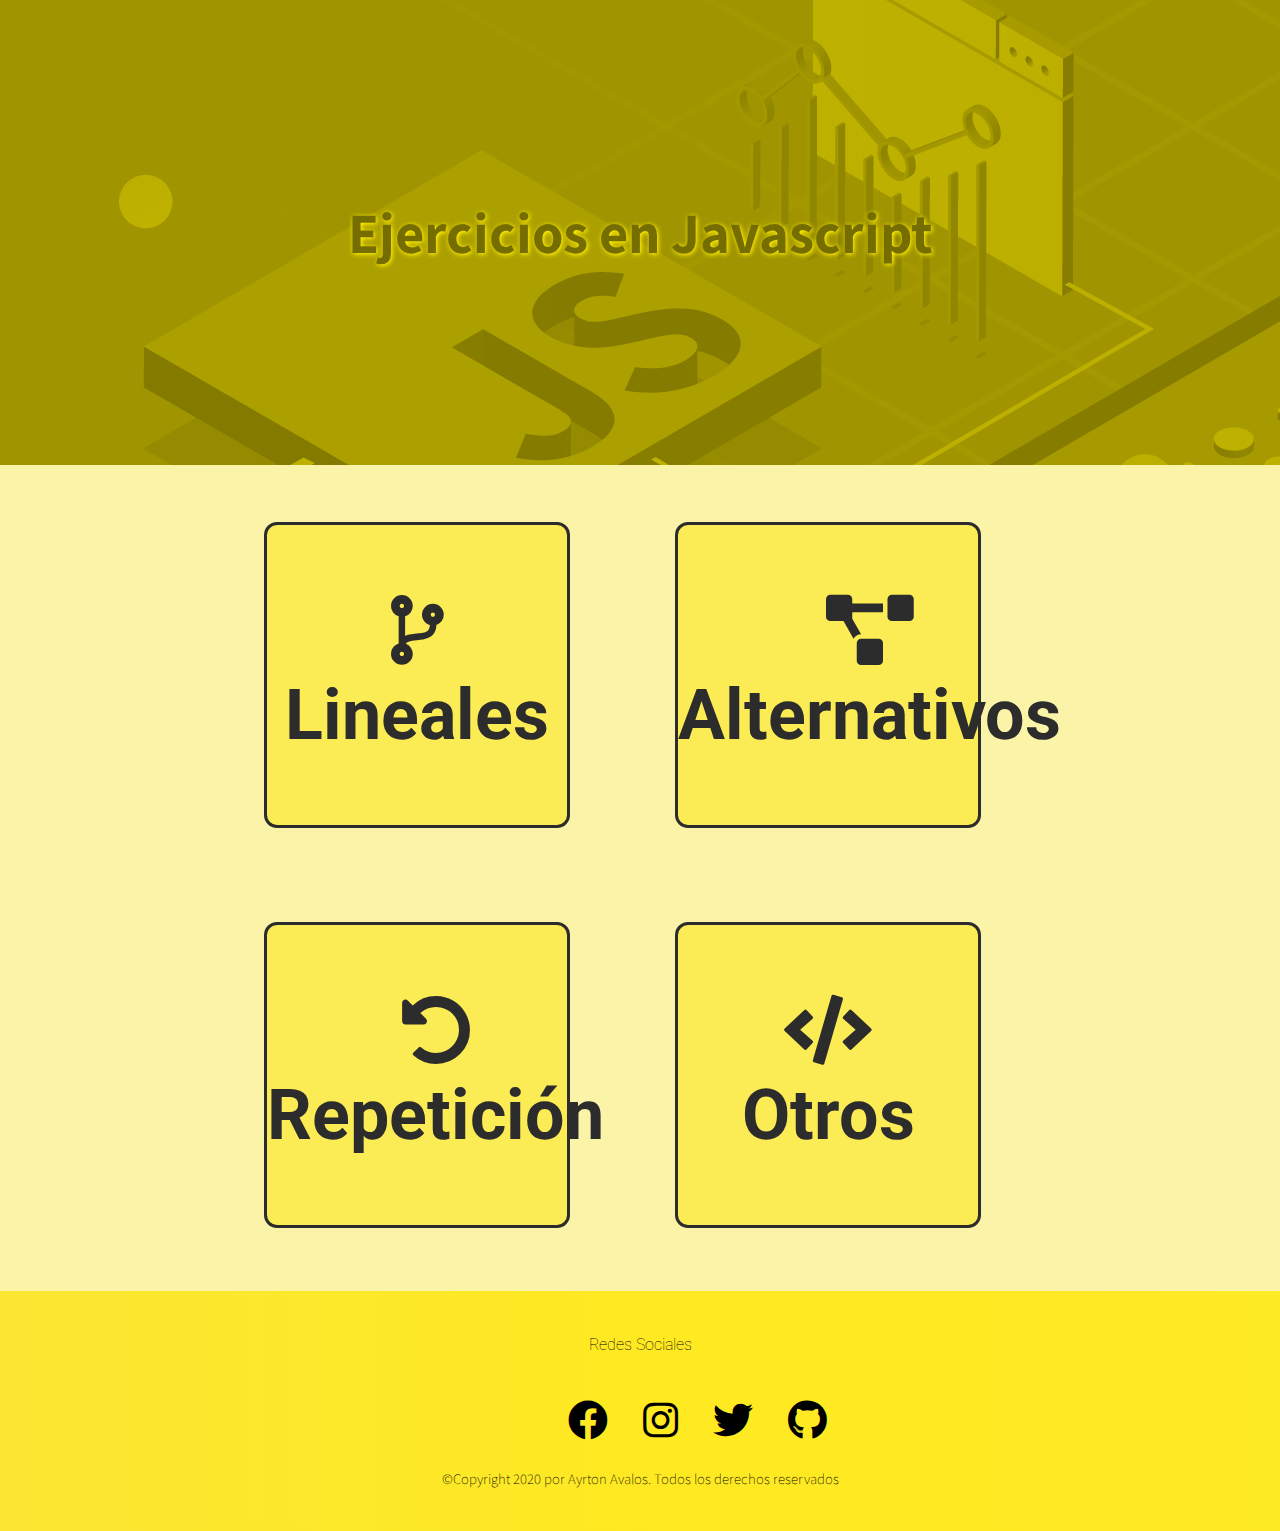
<file: index.html>
<!DOCTYPE html>
<html lang="en">
<head>
    <meta charset="UTF-8">
    <meta name="viewport" content="width=device-width, initial-scale=1.0">
    <link rel="stylesheet" type="text/css" href="main.css">
    <link rel="stylesheet" type="text/css" href="normalize.css">
    <link rel="stylesheet" type="text/css" href="styles.css">
    <link href="https://cdn.jsdelivr.net/npm/bootstrap@5.0.0-beta1/dist/css/bootstrap.min.css" rel="stylesheet" integrity="sha384-giJF6kkoqNQ00vy+HMDP7azOuL0xtbfIcaT9wjKHr8RbDVddVHyTfAAsrekwKmP1" crossorigin="anonymous">
    <link rel="stylesheet" href="vendor/fontawesome-free-5.15.1-web/css/all.min.css">
    <link rel="preconnect" href="https://fonts.gstatic.com">
    <link href="https://fonts.googleapis.com/css2?family=Noto+Sans+KR:wght@100;300;400;500;700;900&display=swap" rel="stylesheet">
    <link rel="preconnect" href="https://fonts.gstatic.com">
    <link href="https://fonts.googleapis.com/css2?family=Roboto&display=swap" rel="stylesheet">
    <title>Ejercicios en Javascript</title>
</head>
<body class="flex">
    <header class="amarillo">
        <div>
            <h1>Ejercicios en Javascript</h1><br>
            <!-- <i class="fab fa-js"></i> -->
        </div>
        <!-- <div class="franja"></div> -->
    </header>
    <main class="flex">
        <div class="grid">
            <a href="/Lineales/index.html">
                <div id="Lineales" class="panel">
                    <i class="fas fa-code-branch"></i>
                    <h4>Lineales</h4>
                </div>
            </a>
            <a href="/Alternativos/index.html">
                <div id="Alternativos" class="panel">
                    <i class="fas fa-project-diagram"></i>
                    <h4>Alternativos</h4>
                </div>
            </a>
            <a href="/Repeticion/index.html">
                <div id="Repeticion" class="panel">
                    <i class="fas fa-undo-alt"></i>
                    <h4>Repetición</h4>
                </div>
            </a>
            <a href="/Otros/index.html">
                <div id="Otros" class="panel">
                    <i class="fas fa-code"></i>
                    <h4>Otros</h4>
                </div>
            </a>
        </div>
    </main>
    <footer>
        <h4>Redes Sociales</h4>
        <ul class="redes_sociales">
            <li id="lista"> <a target="_blank" href="http://www.facebook.com">
                <i class="fab fa-facebook icono_social"></i>
            </a> </li>
            <li> <a target="_blank" href="http://www.instagram.com">
                <i class="fab fa-instagram icono_social"></i>
            </a> </li>
            <li> <a target="_blank" href="http://www.twitter.com">
                <i class="fab fa-twitter icono_social"></i>
            </a> </li>
            <li>
                <a target="_blank"  href="https://github.com/AyrtonFidel9">
                <i class="fab fa-github"></i></a>
            </li>
        </ul>
        <h5>©Copyright 2020 por Ayrton Avalos. Todos los derechos reservados</h5>
    </footer>
</body>
</html>
</file>
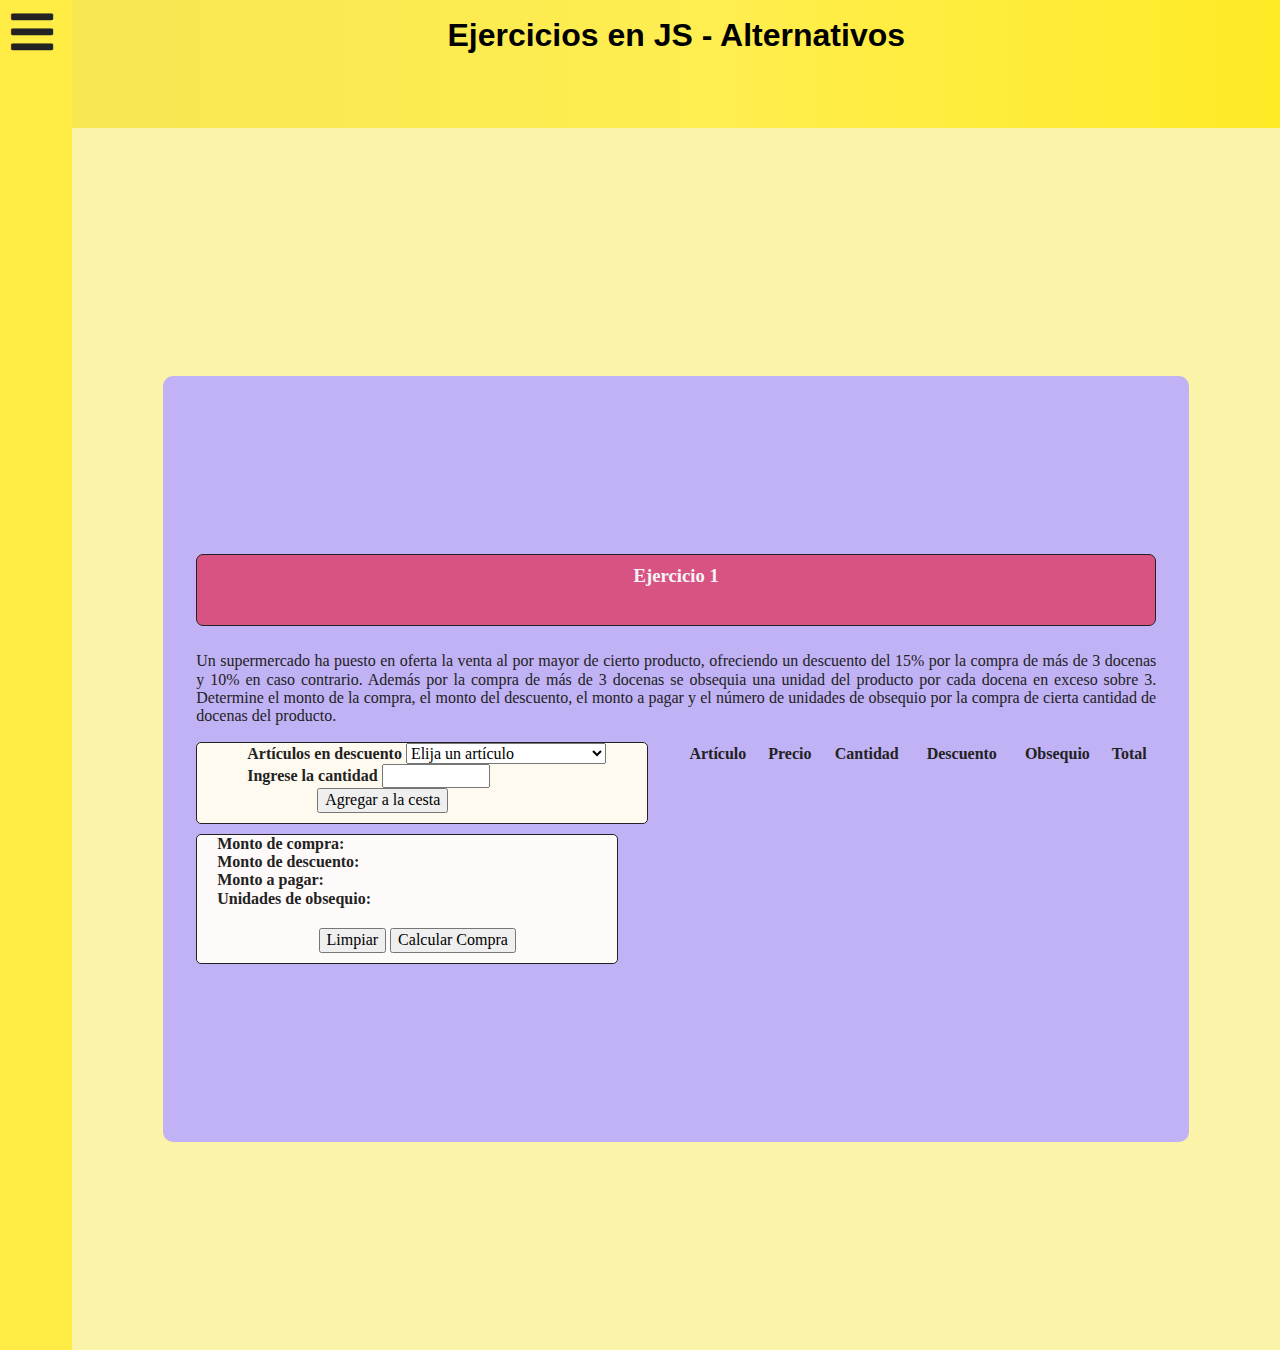
<file: Alternativos/index.html>
<!DOCTYPE html>
<html lang="es">
<head>
    <meta charset="UTF-8">
    <meta name="viewport" content="width=device-width, initial-scale=1.0">
    <link href="https://cdn.jsdelivr.net/npm/bootstrap@5.0.0-beta1/dist/css/bootstrap.min.css" rel="stylesheet" integrity="sha384-giJF6kkoqNQ00vy+HMDP7azOuL0xtbfIcaT9wjKHr8RbDVddVHyTfAAsrekwKmP1" crossorigin="anonymous">
    <link rel="stylesheet" href="../main.css">
    <link rel="stylesheet" href="../normalize.css">
    <link rel="stylesheet" href="estilos.css">
    <link rel="stylesheet" href="../vendor/fontawesome-free-5.15.1-web/css/all.min.css">
    <title>Alternativos</title>
</head>
<body class="flex" id="body" style="height: 150%;">
    <nav id="menu">
        <div>
            <input type="checkbox" id="act">
            <i class="fas fa-bars"></i>
            <i class="fas fa-times"></i>
        </div>
        <div>
            <ul id="ops" class="hidden">
                <a href="../index.html" style="text-decoration: none; color: black;">
                    <li>Regresar</li>
                </a>
                <li id="btnEjUno"><a href="#">Ejercicio 1 - Supermercado</a></li>
                <li id="btnEjDos"><a href="#">Ejercicio 2 - Hora</a></li>
                <li id="btnEjTres"><a href="#">Ejercicio 3 - Automóviles</a></li>
                <li id="btnEjCuatro"><a href="#">Ejercicio 4 - Edad</a></li>
            </ul>
        </div>
    </nav>
    <div class="flex" id="cuerpo">
        <header>
            <div id="titulo">
                <strong>
                    <h1>Ejercicios en JS - Alternativos</h1></strong>
            </div>  
        </header>
        <main class="flex" id="paginaPrin" style="height: 150%; padding-bottom: 50px;">
            <div id="enunciadoUno" style="width: 60em; height: 700px; margin-top: 90px;">
                <div id="ejercicioUno">
                    <div class="encabezadoEnun">
                        <h3>
                            Ejercicio 1
                        </h3>
                    </div>
                    <div class="enunciadoEnun">
                        <p>Un supermercado ha puesto en oferta la venta al por mayor de cierto producto, ofreciendo un descuento del 15% por la compra de más de 3 docenas y 10% en caso contrario. Además por la compra de más de 3 docenas se obsequia una unidad del producto por cada docena en exceso sobre 3. 
                        Determine el monto de la compra, el monto del descuento, el monto a pagar y el número de unidades de obsequio por la compra de cierta cantidad de docenas del producto. 
                            </p>
                    </div>
                </div>
                <div class="grid">
                    <form id="art">
                        <label>Artículos en descuento</label>
                        <select id="articulos" style="width: 200px;"  class="form-select" aria-label="Default select example">
                            <option selected>Elija un artículo</option>
                            <option value="jabón">Jabón</option>
                            <option value="refresco">Refresco</option>
                            <option value="atún">Atún</option>
                        </select>
                        <br>    
                        Ingrese la cantidad <input id="inCantidad" type="number" min="1" class="form-control" style="width: 100px">
                        <br>
                        <input id="btnAgregarCesta" type="button" value="Agregar a la cesta" class="btn btn-success">
                    </form>
                    <table id="cesta" class="table">
                        <thead>
                            <tr>
                                <th scope="col">Artículo</th>
                                <th scope="col">Precio</th>
                                <th scope="col">Cantidad</th>
                                <th scope="col">Descuento</th>
                                <th scope="col">Obsequio</th>
                                <th scope="col">Total</th>
                            </tr>
                        </thead>
                        <tbody id="datosCesta">
                        </tbody>
                    </table>
                    <div id="respuestasUno">
                        <label><strong>Monto de compra:</strong></label><label id="mntCompra"></label><br>
                        <label><strong>Monto de descuento:</strong></label><label id="mntDescuento"></label><br>
                        <label><strong>Monto a pagar:</strong></label><label id="mntPagar"></label><br>
                        <label><strong>Unidades de obsequio:</strong></label><label id="obsequio"></label>
                        <div id="pnlBotones">
                            <center>
                                <input id="btnLimpiar1" type="submit" class="btn btn-primary" value="Limpiar">
                                <button id="btnCalcular1" type="button" class="btn btn-primary">Calcular Compra</button>
                            </center>
                        </div>
                    </div>
                </div>
            </div>
            <div id="enunciadoDos" class="hidden" style="height: 250px;">
                <div id="ejercicioDos">
                    <div class="encabezadoEnun">
                        <h3>
                            Ejercicio 2
                        </h3>
                    </div>
                    <div class="enunciadoEnun">
                        <p>
                            Calcule la hora al siguiente segundo 
                        </p>
                    </div>
                </div>
                <div class="grid">
                    <form>
                        <input id="inHora" type="time" name="hora" class="form-control" style="width: 200px;" step="1">
                        <input id="btnCalcular2" type="button" value="Calcular" class="btn btn-primary" style="margin-top: 10px;">
                    </form>
                    <div>
                        <label><strong>Respuesta (Siguiente segundo):</strong></label>
                        <br>
                        <label id="respEjDos" style="font-size: 20px;">--</label>
                    </div>
                </div>
            </div>
            <div id="enunciadoTres" class="hidden" style="height: 450px;">
                <div id="ejercicioDos">
                    <div class="encabezadoEnun">
                        <h3>
                            Ejercicio 3
                        </h3>
                    </div>
                    <div class="enunciadoEnun">
                        <p>
                            Una compañía dedicada al alquiler de automóviles cobra un monto fijo de $300000 para los primeros 300 km de recorrido. Para más de 300 km y hasta 1000 km, cobra un monto adicional de $ 15.000 por cada kilómetro en exceso sobre 300. Para más de 1000 km cobra un monto adicional de $ 10.000 por cada kilómetro en exceso sobre 1000. Los precios ya incluyen el 20% del impuesto general a las ventas, IVA. Diseñe un programa que determine el monto a pagar por el alquiler de un vehículo y el monto incluido del impuesto. 
                        </p>
                    </div>
                </div>
                <div class="grid">
                    <form>
                        <label>Ingrese  los KM recorridos</label>
                        <div class="input-group mb-3" style="width: 200px;">
                            <input id="inKM" type="text" class="form-control"  min="1">
                            <span class="input-group-text" id="basic-addon1">KM</span>
                        </div>
                        <input id="btnCalcular3" type="button" value="Calcular" class="btn btn-primary" style="margin-top: 10px;">
                    </form>
                    <div>
                        <label><strong>Respuesta:</strong></label>
                        <br>
                        <label id="respEjTres" style="font-size: 20px;">--</label>
                    </div>
                </div>
            </div>
            <div id="enunciadoCuatro" class="hidden" style="height: 280px;">
                <div id="ejercicioTres">
                    <div class="encabezadoEnun">
                        <h3>
                            Ejercicio 4
                        </h3>
                    </div>
                    <div class="enunciadoEnun">
                        <p>
                            Calcule la edad de una persona conociendo su fecha de nacimiento en día, mes y año 
                        </p>
                    </div>
                </div>
                <div class="grid">
                    <form>
                        <label>Ingrese una fecha</label>
                        <input id="inFecha" type="date" class="form-control" style="width: 200px;">
                        <input id="btnCalcular4" type="button" value="Calcular" class="btn btn-primary" style="margin-top: 10px;">
                    </form>
                    <div>
                        <label><strong>Respuesta:</strong></label>
                        <br>
                        <label id="respEjCuatro" style="font-size: 20px;">--</label>
                    </div>
                </div>
            </div>
        </main>
    </div>
</body>
<script src="app.js" type="text/javascript"></script>
</html>
</file>
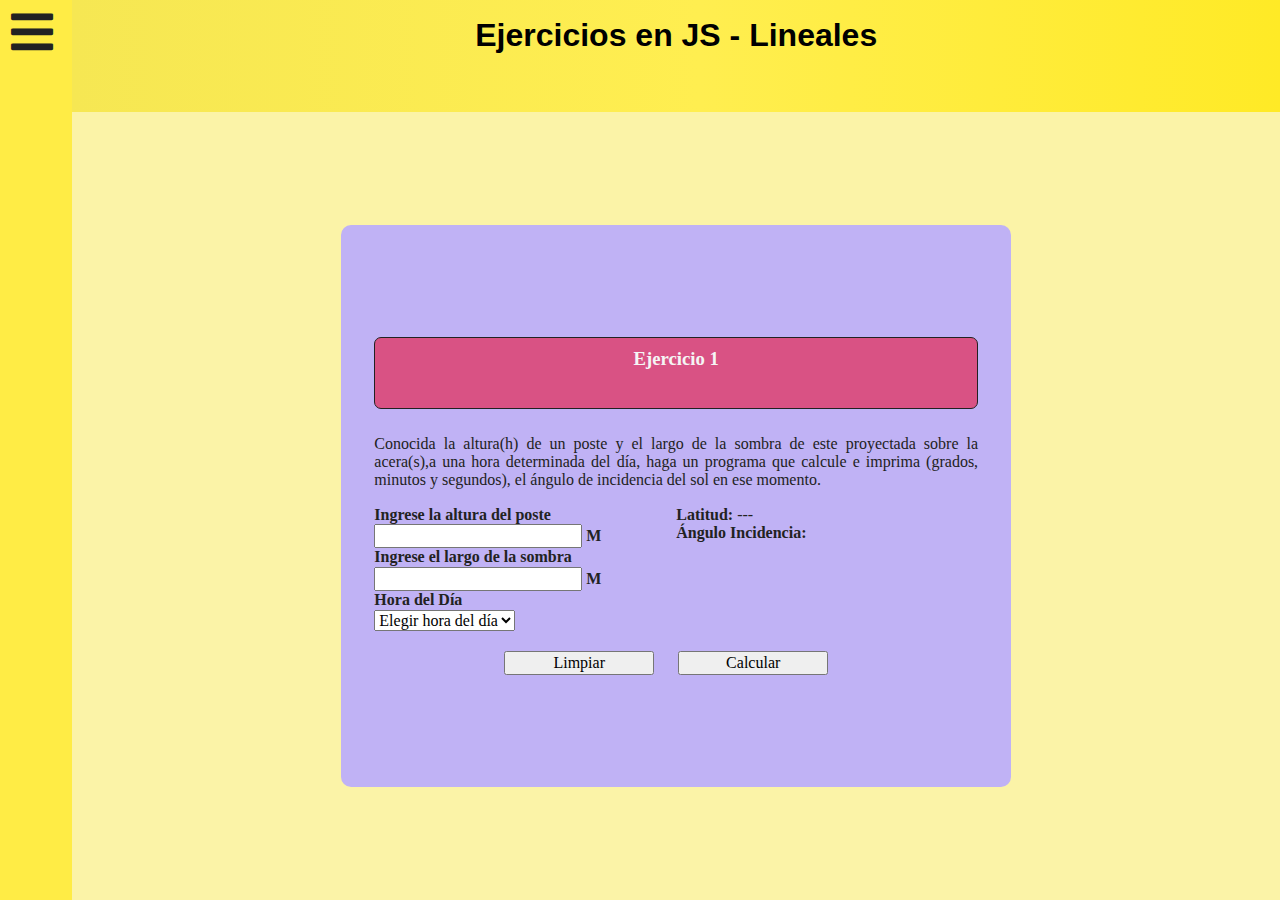
<file: Lineales/index.html>
<!DOCTYPE html>
<html lang="es">
<head>
    <meta charset="UTF-8">
    <meta name="viewport" content="width=device-width, initial-scale=1.0">
    <link href="https://cdn.jsdelivr.net/npm/bootstrap@5.0.0-beta1/dist/css/bootstrap.min.css" rel="stylesheet" integrity="sha384-giJF6kkoqNQ00vy+HMDP7azOuL0xtbfIcaT9wjKHr8RbDVddVHyTfAAsrekwKmP1" crossorigin="anonymous">
    <link rel="stylesheet" href="../main.css">
    <link rel="stylesheet" href="../normalize.css">
    <link rel="stylesheet" href="estilos.css">
    <link rel="stylesheet" href="../vendor/fontawesome-free-5.15.1-web/css/all.min.css">
    <title>Lineales</title>
</head>
<body class="flex">
    <nav id="menu" class="desplegar">
        <div id="ham">
            <input type="checkbox" id="act">
            <i class="fas fa-bars"></i>
            <i class="fas fa-times"></i>
        </div>
        <div>
            <ul id="ops" class="hidden">
                <a href="../index.html" style="text-decoration: none; color: black;">
                    <li class="desplegar">Regresar</li>
                </a>
                <li class="desplegar" id="btnEjUno"><a href="#">Ejercicio 1 - Incidencia Sol</a></li>
                <li class="desplegar" id="btnEjDos"><a href="#">Ejercicio 2 - Altura</a></li>
                <li class="desplegar" id="btnEjTres"><a href="#">Ejercicio 3 - Cinco Cifras</a></li>
            </ul>
        </div>
    </nav>
    <div class="flex" id="cuerpo">
        <header>
            <div id="titulo">
                <strong>
                    <h1>Ejercicios en JS - Lineales</h1></strong>
            </div>  
        </header>
        <main class="flex">
            <div id="enunciadoUno">
                <div id="ejercicioUno">
                    <div class="encabezadoEnun">
                        <h3>
                            Ejercicio 1
                        </h3>
                    </div>
                    <div class="enunciadoEnun">
                        <p>Conocida la altura(h) de un poste y el largo de la sombra de este proyectada sobre la acera(s),a una hora determinada del día, haga un programa que calcule e imprima (grados, minutos y segundos), el ángulo de incidencia del sol en ese momento.</p>
                    </div>
                </div>
                <div class="grid">
                    <form>
                        <label>Ingrese la altura del poste</label>
                        <div class="input-group flex-nowrap textbox">
                            <input id="altPoste" class="form-control" required>
                            <span class="input-group-text" id="addon-wrapping">M</span>
                        </div>
                        <label>Ingrese el largo de la sombra</label>
                        <div class="input-group flex-nowrap textbox">
                            <input id="altSombra" class="form-control" required>
                            <span class="input-group-text" id="addon-wrapping">M</span>
                        </div>
                        <label>Hora del Día</label>
                        <div class="textbox">
                            <select id="cmbHora" class="form-select" aria-label="Default select example">
                                <option selected>Elegir hora del día</option>
                                <option value="6">6:00 am</option>
                                <option value="7">7:00 am</option>
                                <option value="8">8:00 am</option>
                                <option value="9">9:00 am</option>
                                <option value="10">10:00 am</option>
                                <option value="11">11:00 am</option>
                                <option value="12">12:00 am</option>
                                <option value="13">13:00 pm</option>
                                <option value="14">14:00 pm</option>
                                <option value="15">15:00 pm</option>
                                <option value="16">16:00 pm</option>
                                <option value="17">17:00 pm</option>
                                <option value="18">18:00 pm</option>
                                <option value="19">19:00 pm</option>
                            </select>
                        </div>
                    </form>
                    <div>
                        <label><strong>Latitud: </strong>
                        <label id="respuesta1">---</label>
                        <br>
                        <label><strong>Ángulo Incidencia: </strong></label>
                        <label id="resAngulo"></label>
                    </div>
                </div>
                <div id="pnlBotones">
                    <center>
                        <button id="btnLimpiar1" type="button" class="btn btn-light boton">Limpiar</button>
                        <button id="btnCalcular1" type="button" class="btn btn-light boton">Calcular</button>
                    </center>
                </div>
            </div>  
            <div id="enunciadoDos" class="hidden" style="height: 23em;">
                <div id="ejercicioDos">
                    <div class="encabezadoEnun">
                        <h3>
                            Ejercicio 2
                        </h3>
                    </div>
                    <div class="enunciadoEnun">
                        <p>Confeccione un programa para determinar desde que altura se dejó caer un cuerpo, si se sabe que este estuvo en el aire t segundos.
                        </p>
                    </div>
                </div>
                <div class="grid">
                    <form>
                        <label>Ingrese el tiempo que el cuerpo estuvo en el aire</label>
                        <div class="input-group flex-nowrap textbox">
                            <input id="txtTiempo" class="form-control" required>
                            <span class="input-group-text" id="addon-wrapping">Seg</span>
                        </div>
                    </form>
                    <div>
                        <label><strong>Altura: </strong>
                        <label id="respuestaAlt">---</label>
                    </div>
                </div>
                <div id="pnlBotones">
                    <center>
                        <button id="btnLimpiar2" type="button" class="btn btn-light boton">Limpiar</button>
                        <button id="btnCalcular2" type="button" class="btn btn-light boton">Calcular</button>
                    </center>
                </div>
            </div>
            <div id="enunciadoTres" class="hidden" style="height: 35em;">
                <div id="ejercicioTres">
                    <div class="encabezadoEnun">
                        <h3>
                            Ejercicio 3
                        </h3>
                    </div>
                    <div class="enunciadoEnun">
                        <p>Dados 5 números de 5 cifras encontrar el 6 número de 5 cifras de la forma siguiente:
                            <strong>9</strong>4567;
                            2<strong>8</strong>954;
                            36<strong>5</strong>32;
                            456<strong>6</strong>8;
                            6578<strong>8</strong>
                            <br>
                            Número de 5 cifras:<strong>98568</strong>
                        </p>
                    </div>
                </div>
                <div class="grid">
                    <form>
                        <label>Ingrese 5 números de 5 cifras</label>
                        <div class="input-group flex-nowrap textbox">
                            <input id="txtNum1" class="form-control" required placeholder="Número 1">
                        </div>
                        <div class="input-group flex-nowrap textbox">
                            <input id="txtNum2" class="form-control" required placeholder="Número 2">
                        </div>
                        <div class="input-group flex-nowrap textbox">
                            <input id="txtNum3" class="form-control" required placeholder="Número 3">
                        </div>
                        <div class="input-group flex-nowrap textbox">
                            <input id="txtNum4" class="form-control" required placeholder="Número 4">
                        </div>
                        <div class="input-group flex-nowrap textbox">
                            <input id="txtNum5" class="form-control" required placeholder="Número 5">
                        </div>
                    </form>
                    <div>
                        <label><strong>Número Generado: </strong>
                        <label id="respNum">---</label>
                    </div>
                </div>
                <div id="pnlBotones">
                    <center>
                        <button id="btnLimpiar3" type="button" class="btn btn-light boton">Limpiar</button>
                        <button id="btnCalcular3" type="button" class="btn btn-light boton">Calcular</button>
                    </center>
                </div>
            </div>
        </main>
    </div>
</body>
<script src="main.js" type="text/javascript"></script>
</html>
</file>
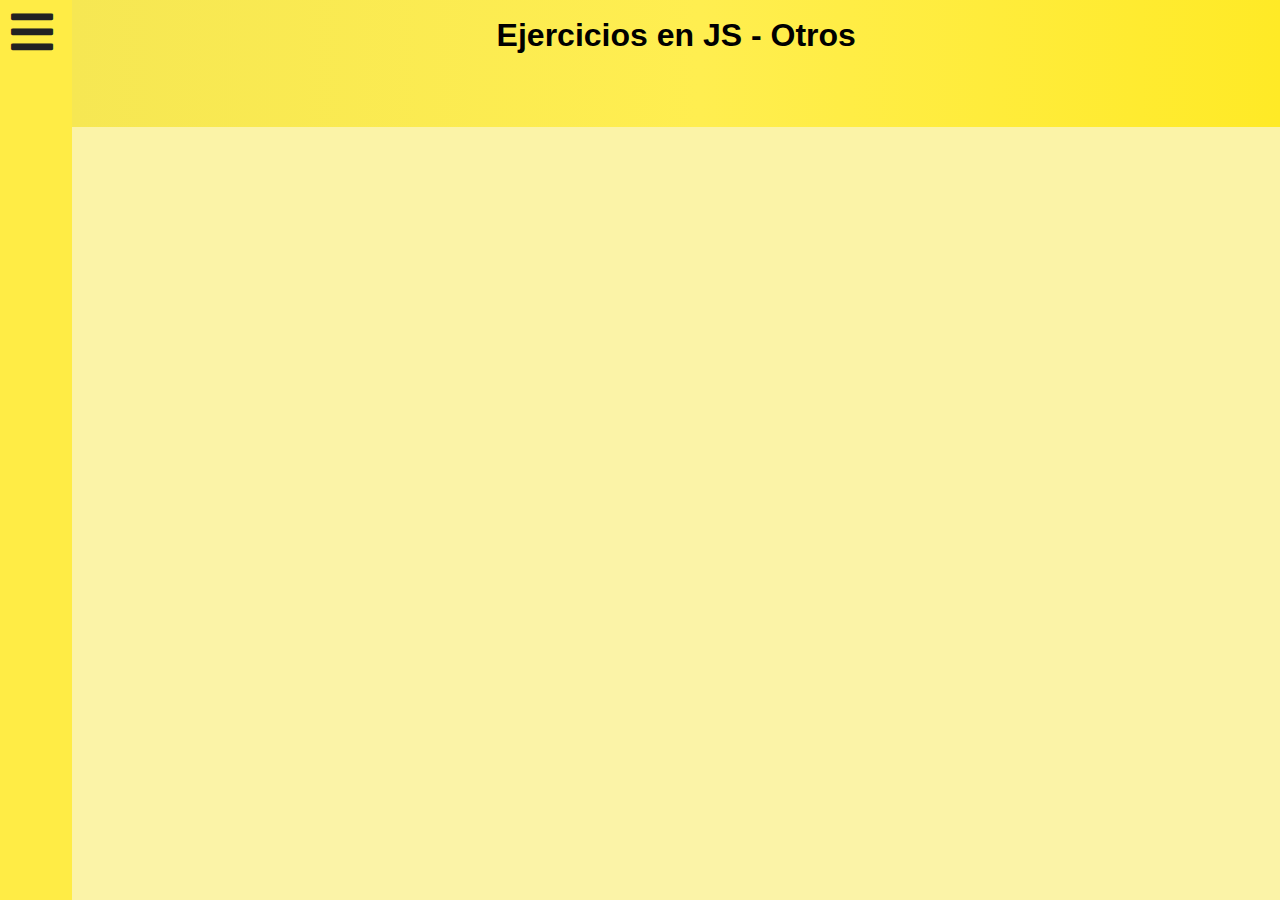
<file: Otros/index.html>
<!DOCTYPE html>
<html lang="es">
<head>
    <meta charset="UTF-8">
    <meta name="viewport" content="width=device-width, initial-scale=1.0">
    <link href="https://cdn.jsdelivr.net/npm/bootstrap@5.0.0-beta1/dist/css/bootstrap.min.css" rel="stylesheet" integrity="sha384-giJF6kkoqNQ00vy+HMDP7azOuL0xtbfIcaT9wjKHr8RbDVddVHyTfAAsrekwKmP1" crossorigin="anonymous">
    <link rel="stylesheet" type="text/css" href="../main.css">
    <link rel="stylesheet" type="text/css" href="../normalize.css">
    <link rel="stylesheet" type="text/css" href="estilos.css">
    <link rel="stylesheet" type="text/css" href="../vendor/fontawesome-free-5.15.1-web/css/all.min.css">
    <title>Otros</title>
</head>
<body class="flex" id="body">
    <nav id="menu">
        <div>
            <input type="checkbox" id="act">
            <i class="fas fa-bars"></i>
            <i class="fas fa-times"></i>
        </div>
        <div>
            <ul id="ops" class="hidden">
                <a href="../index.html" style="text-decoration: none; color: black;">
                    <li>Regresar</li>
                </a>
                <li id="btnEjUno"><a href="#">Interfaz de voz</a></li>
                <li id="btnEjDos"><a href="#">Sorteo</a></li>
            </ul>
        </div>
    </nav>
    <div class="flex" id="cuerpo">
        <header>
            <div id="titulo">
                <strong>
                    <h1>Ejercicios en JS - Otros</h1></strong>
            </div>  
        </header>
        <main class="flex" id="paginaPrin">
            <div id="enunciadoUno" class="hidden" style="width: 50em; height: 400px;">
                <div id="ejercicioUno" class="flex" style="flex-direction: column;">
                    <div class="encabezadoEnun">
                        <h3>
                            Interfaz de Voz
                        </h3>
                    </div>
                    <div style="display: block; margin-top: 20px; margin-bottom: 20px; width: 700px;">
                        <center>
                            <input type="button" class="btn btn-primary" id="btnIniciar"  value="Iniciar">
                            <input type="button" class="btn btn-primary" id="btnParar" value="Parar">
                        </center>
                    </div>
                    <textarea cols="20" rows="10" id="texto"></textarea>
                </div>
            </div>
            <div id="enunciadoDos" class="hidden" style="height: 250px;">
                <div id="ejercicioDos">
                    <div class="encabezadoEnun">
                        <h3>
                            Sortear Premio
                        </h3>
                    </div>
                </div>
                <div class="grid">
                    <form style="margin-top: 20px;">
                        Ingresar premio
                        <input id="inPremio" type="text" class="form-control" style="width: 235px;" placeholder="premio">
                        <div style="margin-top: 10px;">
                            <input id="btnSortear" type="button" value="Sortear" class="btn btn-primary" style="margin-right: 10px;">
                            <input id="btnAgregarPersona" type="button" value="Agregar Persona" class="btn btn-primary" >
                        </div>
                    </form>
                    <div style="margin-top: 20px;">
                        <label><strong>Ganador:</strong></label>
                        <br>
                        <label id="ganador" style="font-size: 20px;">--</label>
                        <br>
                        <input id="btnNuevoSorteo" type="button" value="Nuevo Sorteo" class="btn btn-primary" >
                    </div>
                </div>
            </div>
        </main>
    </div>
</body>
<script src="app.js" type="text/javascript"></script>
</html>
</file>
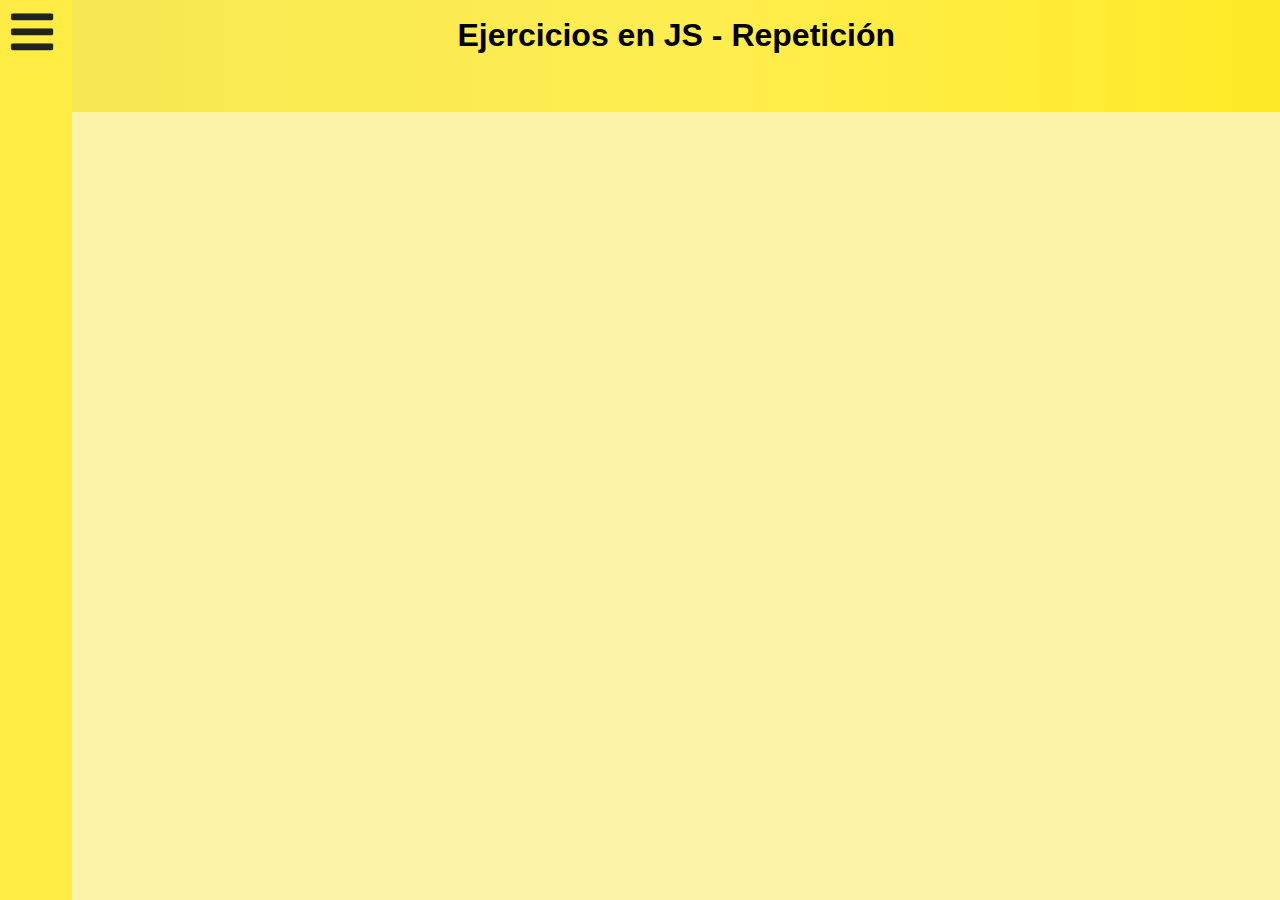
<file: Repeticion/index.html>
<!DOCTYPE html>
<html lang="es">
<head>
    <meta charset="UTF-8">
    <meta name="viewport" content="width=device-width, initial-scale=1.0">
    <link href="https://cdn.jsdelivr.net/npm/bootstrap@5.0.0-beta1/dist/css/bootstrap.min.css" rel="stylesheet" integrity="sha384-giJF6kkoqNQ00vy+HMDP7azOuL0xtbfIcaT9wjKHr8RbDVddVHyTfAAsrekwKmP1" crossorigin="anonymous">
    <link rel="stylesheet" href="../main.css">
    <link rel="stylesheet" href="../normalize.css">
    <link rel="stylesheet" href="estilos.css">
    <link rel="stylesheet" href="../vendor/fontawesome-free-5.15.1-web/css/all.min.css">
    <title>Repeticion</title>
</head>
<body class="flex" id="body">
    <nav id="menu">
        <div>
            <input type="checkbox" id="act">
            <i class="fas fa-bars"></i>
            <i class="fas fa-times"></i>
        </div>  
        <div>
            <ul id="ops" class="hidden">
                <a href="../index.html" style="text-decoration: none; color: black;">
                    <li>Regresar</li>
                </a>
                <li id="btnEjUno"><a href="#">Ejercicio 1 - Gasolinera</a></li>
                <li id="btnEjDos"><a href="#">Ejercicio 2 - Binarios</a></li>
                <li id="btnEjTres"><a href="#">Ejercicio 3 - Narcisita</a></li>
                <li id="btnEjCuatro"><a href="#">Ejercicio 4 - Dos cifras</a></li>
            </ul>
        </div>
    </nav>
    <div class="flex" id="cuerpo">
        <header>
            <div id="titulo">
                <strong>
                    <h1>Ejercicios en JS - Repetición</h1></strong>
            </div>  
        </header>
        <main class="flex" id="paginaPrin">
            <div id="enunciadoUno" class="hidden" style="width: 50em; height: 40em;">
                <div id="ejercicioUno">
                    <div class="encabezadoEnun">
                        <h3>
                            Ejercicio 1
                        </h3>
                    </div>
                </div>
                <div class="enunciadoEnun">
                    <p>
                        En una gasolinera se instala un detector para controlar la cantidad de litros de gasolina que va despachando el pistero. Se conoce que al comenzar el turno de trabajo en el tanque de gasolina hay N litros. Confeccione un programa para conocer constantemente.<br>
                        - La cantidad de vehículos atendidos. <br>
                        - La cantidad de dinero recaudado si cada litro de gasolina especial  cuesta $1,25 ctvos de dólar.<br>
                        - Cuál es la mayor cantidad de gasolina despachada a un vehículo
                    </p>
                </div>
                <div class="grid">
                    <form id="formulario">
                        <div>
                            <label>Litros disponibles: </label>
                            <label id="ltDisponibles" style="font-size: 20px;"></label>
                        </div>
                        <label>Ingrese la cantidad de litros a vender</label>
                        <input id="inLitros" type="number" min="0" class="form-control" style="width: 200px;" placeholder="litros">
                        <input id="btnVender" type="button" value="Vender" class="btn btn-success" style="margin-top: 10px;">
                    </form>
                    <div class="respuestas">
                        <div>
                            <label><strong>Vehículos Atendidos:</strong></label>
                            <label id="resVehiculos" style="font-size: 20px;">--</label>
                        </div>
                        <div>
                            <label><strong>Dinero Recaudado:</strong></label>
                            <label id="resDinero" style="font-size: 20px;">--</label>
                        </div>
                        <div>
                            <label><strong>Mayor cantidad de gasolina despachada:</strong></label>
                            <label id="resGasolina" style="font-size: 20px;">--</label>
                        </div>
                    </div>
                    <div class="turno">
                        <input id="btnEmpezarTurno" type="button" value="Empezar Turno" class="btn btn-primary" style="width: 300px; height: 60px; font-size: 20px; margin: 10px;">
                        <input id="btnTerminarTurno" type="button" value="Terminar Turno" class="btn btn-primary" style="width: 300px; height: 60px; font-size: 20px; margin: 10px;" >
                    </div>
                </div>
            </div>
            <div id="enunciadoDos" class="hidden" style="height: 250px;">
                <div id="ejercicioDos">
                    <div class="encabezadoEnun">
                        <h3>
                            Ejercicio 2
                        </h3>
                    </div>      
                    <div class="enunciadoEnun">
                        <p>
                            Elabore un programa que lea un número en base 10 y lo imprima en binario 
                        </p>
                    </div>
                </div>
                <div class="grid">
                    <form>
                        <input id="inDecimal" type="text" class="form-control" style="width: 200px;">
                        <input id="btnCalcular2" type="button" value="Calcular" class="btn btn-primary" style="margin-top: 10px;">
                    </form>
                    <div>
                        <label><strong>Número Binario:</strong></label>
                        <br>
                        <label id="resBinario" style="font-size: 20px;">--</label>
                    </div>
                </div>
            </div>
            <div id="enunciadoTres" class="hidden" style="width: 50em; height: 340px;">
                <div id="ejercicioDos">
                    <div class="encabezadoEnun">
                        <h3>
                            Ejercicio 3
                        </h3>
                    </div>
                    <div class="enunciadoEnun">
                        <p>
                            Los cubos narcisista son aquellos números enteros positivos que son exactamente iguales a la suma de sus dígitos elevados al cubo. Por ejemplo:
                            370 = 3^3 +7^3 +0^3
                            Confeccione un programa que imprima todos los cubos Narcisitas en un intervalo.
                            </p>
                    </div>
                    <div class="grid">
                        <form>
                            <label>¿Cúantos números narcisistas desea visualizar?</label>
                            <input id="inCantidad" type="number" min="1" max="25" class="form-control" style="width: 300px" placeholder="Número"
                            pattern="[1-25]"
                            title="Solo se admite el rango de 1 a 25">
                            <br>
                            <input id="btnCalcular3" type="button" value="Calcular" class="btn btn-success">
                        </form>
                        <div class="flex" style="flex-wrap: wrap; width: 300px; font-size: 20px;" >
                            <label><strong>Números:</strong></label><label id="rspNarcisista"></label><br>
                        </div>
                    </div>
                </div>
            </div>
            <div id="enunciadoCuatro" class="hidden" style="height: 330px;">
                <div id="ejercicioTres">
                    <div class="encabezadoEnun">
                        <h3>
                            Ejercicio 4
                        </h3>
                    </div>
                    <div class="enunciadoEnun">
                        <p>
                            Confeccione un programa para imprimir todos los números de dos cifras que se puedan formar con los dígitos 1,2,3,4 con la condicción de que en cada numero no haya dígitos iguales.
                        </p>
                    </div>
                </div>
                <div >
                    <form>
                        <center>
                            <input id="btnCalcular4" type="button" value="Calcular" class="btn btn-primary" style="margin-top: 10px;">
                        </center>
                        <label>Resultado</label>
                        <input id="inResultado" type="text" class="form-control" style="width: 500px;">
                    </form>
                </div>
            </div>
        </main>
    </div>
</body>
<script src="app.js" type="text/javascript"></script>
</html>
</file>
<file: main.css>
/*! HTML5 Boilerplate v8.0.0 | MIT License | https://html5boilerplate.com/ */

/* main.css 2.1.0 | MIT License | https://github.com/h5bp/main.css#readme */
/*
 * What follows is the result of much research on cross-browser styling.
 * Credit left inline and big thanks to Nicolas Gallagher, Jonathan Neal,
 * Kroc Camen, and the H5BP dev community and team.
 */

/* ==========================================================================
   Base styles: opinionated defaults
   ========================================================================== */

html {
  color: #222;
  font-size: 1em;
  line-height: 1.4;
}

/*
 * Remove text-shadow in selection highlight:
 * https://twitter.com/miketaylr/status/12228805301
 *
 * Vendor-prefixed and regular ::selection selectors cannot be combined:
 * https://stackoverflow.com/a/16982510/7133471
 *
 * Customize the background color to match your design.
 */

::-moz-selection {
  background: #b3d4fc;
  text-shadow: none;
}

::selection {
  background: #b3d4fc;
  text-shadow: none;
}

/*
 * A better looking default horizontal rule
 */

hr {
  display: block;
  height: 1px;
  border: 0;
  border-top: 1px solid #ccc;
  margin: 1em 0;
  padding: 0;
}

/*
 * Remove the gap between audio, canvas, iframes,
 * images, videos and the bottom of their containers:
 * https://github.com/h5bp/html5-boilerplate/issues/440
 */

audio,
canvas,
iframe,
img,
svg,
video {
  vertical-align: middle;
}

/*
 * Remove default fieldset styles.
 */

fieldset {
  border: 0;
  margin: 0;
  padding: 0;
}

/*
 * Allow only vertical resizing of textareas.
 */

textarea {
  resize: vertical;
}

/* ==========================================================================
   Author's custom styles
   ========================================================================== */
header{
    width: 100%;
    height: 12%;
    background: rgb(255,234,38);
    background: linear-gradient(270deg, rgba(255,234,38,1) 0%, rgba(255,238,80,1) 48%, rgba(246,231,83,1) 100%);
    text-align: center;
    color: black;
    padding-top: 17px;
    font-weight: bold;
}

h1{
    font-family: 'Noto Sans KR', sans-serif;
    font-weight: 700;
    color: black;
}

main{
  justify-content: center;
  align-items: center;
  flex-direction: column;
  height: 100%;
  width: 100%;
  background-color: #fbf3a7;
}

nav .fa-bars, nav .fa-times {
  font-size: 48px;
  pointer-events: none;
}

nav {
  width: 6%;
  height: 100%;
  background: rgb(255, 236, 69) ;
  position: relative;
}


#menu{
  -webkit-transition: all .3s ease;
	-moz-transition: all .3s ease;
	-ms-transition: all .3s ease;
	-o-transition: all .3s ease;
  transition: all .3s ease;
}


nav > div > i, nav > div > input {
  padding-top: 10px;
}

nav input:checked > ul li{
  display: block;
  width: 100%;
  
}


nav li{
  width: 277px;
  height: 50px;
  padding: 10px;
  list-style: none;
  margin: 5px;
  float: left;
  text-decoration: none;
  padding-left: 30px;
  padding-top: 13px;
  font-family: 'Noto Sans KR', sans-serif;
  font-weight: 600;
  
}



nav li:hover{
  background-color: #fff38a;
  cursor: pointer;
  transition-property: all;
  transition-duration: 0.1s;
  transition-timing-function: ease-in;
}



a{
  text-decoration: none;
  color: black;
}
a:hover{
  color: black;
}

ul{
  padding-top: 68px;
}

nav input:checked ~ .fa-bars {
  display: none;
}



nav input:not(:checked) ~ .fa-times {
  display: none;
}

nav > div > input, nav > div > i{ 
  position: absolute;
  box-sizing: border-box;
  margin: 0;
  padding: 0;
  right: 0;
  top: 0; 
}

nav div ul{
  transform: translateX(-40px);

}


nav > div > i{
  margin-top: 8px;
  padding-right: 19px;
}

nav > div > input{
  opacity: 0;
  width: 80px;
  height: 60px;
}

nav > div > input:hover{
  cursor:pointer;
}
/* ==========================================================================
  Helper classes
 ========================================================================== */

/*
 * Hide visually and from screen readers
 */

.hidden,
[hidden] {
  display: none !important;
}

/*
 * Hide only visually, but have it available for screen readers:
 * https://snook.ca/archives/html_and_css/hiding-content-for-accessibility
 *
 * 1. For long content, line feeds are not interpreted as spaces and small width
 *    causes content to wrap 1 word per line:
 *    https://medium.com/@jessebeach/beware-smushed-off-screen-accessible-text-5952a4c2cbfe
 */

.sr-only {
  border: 0;
  clip: rect(0, 0, 0, 0);
  height: 1px;
  margin: -1px;
  overflow: hidden;
  padding: 0;
  position: absolute;
  white-space: nowrap;
  width: 1px;
  /* 1 */
}

/*
 * Extends the .sr-only class to allow the element
 * to be focusable when navigated to via the keyboard:
 * https://www.drupal.org/node/897638
 */

.sr-only.focusable:active,
.sr-only.focusable:focus {
  clip: auto;
  height: auto;
  margin: 0;
  overflow: visible;
  position: static;
  white-space: inherit;
  width: auto;
}

/*
 * Hide visually and from screen readers, but maintain layout
 */

.invisible {
  visibility: hidden;
}

/*
 * Clearfix: contain floats
 *
 * For modern browsers
 * 1. The space content is one way to avoid an Opera bug when the
 *    `contenteditable` attribute is included anywhere else in the document.
 *    Otherwise it causes space to appear at the top and bottom of elements
 *    that receive the `clearfix` class.
 * 2. The use of `table` rather than `block` is only necessary if using
 *    `:before` to contain the top-margins of child elements.
 */

.clearfix::before,
.clearfix::after {
  content: " ";
  display: table;
}

.clearfix::after {
  clear: both;
}

/* ==========================================================================
   EXAMPLE Media Queries for Responsive Design.
   These examples override the primary ('mobile first') styles.
   Modify as content requires.
   ========================================================================== */

@media only screen and (min-width: 35em) {
  /* Style adjustments for viewports that meet the condition */
}

@media print,
  (-webkit-min-device-pixel-ratio: 1.25),
  (min-resolution: 1.25dppx),
  (min-resolution: 120dpi) {
  /* Style adjustments for high resolution devices */
}

/* ==========================================================================
   Print styles.
   Inlined to avoid the additional HTTP request:
   https://www.phpied.com/delay-loading-your-print-css/
   ========================================================================== */

@media print {
  *,
  *::before,
  *::after {
    background: #fff !important;
    color: #000 !important;
    /* Black prints faster */
    box-shadow: none !important;
    text-shadow: none !important;
  }

  a,
  a:visited {
    text-decoration: underline;
  }

  a[href]::after {
    content: " (" attr(href) ")";
  }

  abbr[title]::after {
    content: " (" attr(title) ")";
  }

  /*
   * Don't show links that are fragment identifiers,
   * or use the `javascript:` pseudo protocol
   */
  a[href^="#"]::after,
  a[href^="javascript:"]::after {
    content: "";
  }

  pre {
    white-space: pre-wrap !important;
  }

  pre,
  blockquote {
    border: 1px solid #999;
    page-break-inside: avoid;
  }

  /*
   * Printing Tables:
   * https://web.archive.org/web/20180815150934/http://css-discuss.incutio.com/wiki/Printing_Tables
   */
  thead {
    display: table-header-group;
  }

  tr,
  img {
    page-break-inside: avoid;
  }

  p,
  h2,
  h3 {
    orphans: 3;
    widows: 3;
  }

  h2,
  h3 {
    page-break-after: avoid;
  }
}
</file>
<file: styles.css>
h1, h2, h3, h4, h5, h6 {
    padding: 0;
    margin: 0;
}

body{
    height: 100%;
    width: 100%;
}

header{
    width: 100%;
    height: 28em;
    /* background: rgb(255,234,38);
    background: linear-gradient(270deg, rgba(255,234,38,1) 0%, rgba(255,238,80,1) 48%, rgba(246,231,83,1) 100%); */
    background-image: url("/Img/BannerJavascript.png");
    display: flex;
    flex-direction: column;
    align-items: center;
    justify-content: center;
}

.amarillo {
    /* filter: hue-rotate(10deg) brightness(100%); */
    filter: contrast(40%) sepia(1) hue-rotate(20deg) saturate(1000%);
}

.franja{
    margin-top: 50px;
    width: 100%;
    height: 30px;
    background-color: rgb(49, 49, 49);
}

header div i{
    font-size: 120px;
}

header div{
    text-align: center;
    font-family: 'Noto Sans KR', sans-serif;
}
header div h1{
    font-weight: 800;
    font-size: 50px;
    text-shadow: 1px 1px 5px white;
}

hr {
    padding: 0;
    margin: 0;
    height: 10em;
    background-color: black;
}

h4{
    font-family: 'Roboto', sans-serif;
}

main{    
    width: 100%;
    height: 51em; 
    justify-content: center; 
    padding-top: 10px; 
}

footer
{
    background-color: rgb(255,234,38);
    background: linear-gradient(270deg, rgba(255,234,38,1) 0%, rgb(255, 233, 33) 48%, rgb(251, 231, 51) 100%);
    width: 100%;
    height: 15em;
    display: grid;
    text-align: center;
    align-items: center;
    align-content: center;
    justify-content: center;
}

.panel {
    height: 300px;
    width: 300px;
    border-style: solid;
    border-radius: 13px;
    align-items: center;
    align-content: center;
    display: grid;
    background-color: #fbeb54;
    text-align: center;
    font-size: 70px; }
.panel i {
    padding-bottom: 10px; }

.flex {
    display: flex;
    flex-wrap: wrap; }

.grid {
    display: grid; }

main > div {
        height: 100%;
        grid-template-columns: 50% 50% ;
        grid-template-rows: 400px 400px;
        column-gap: 70px;
        align-items: center;
        justify-content: center;
}

.panel:hover {
    box-sizing: 150px;
    color: black;
    box-shadow: 2px 2px 8px 5px #818080;
    -ms-transition: all 200ms ease-in-out;
    -webkit-transition: all 200ms ease-in-out; }

    .panel:active {
    box-sizing: inherit;
    -webkit-transition: all 100ms ease-in-out;
    -ms-transform: scale(0.9);
    -moz-transform: scale(0.9);
    -webkit-transform: scale(0.9);
    -o-transform: scale(0.9); }


    a {
        text-decoration: none;
        color: #2c2c2c; }

        a:link, a:hover, a:focus{
        text-decoration: none;
        color: #2c2c2c; }

#Lineales, #Alternativos, #Otros, #Repeticion{
    color: #2c2c2c;
}

#Lineales:hover, #Alternativos:hover, #Otros:hover, #Repeticion:hover {
    color: black;
}

.redes_sociales > li > a > i {
    font-size: 40px;
    color: black; }

    .redes_sociales {
        display: flex;
        padding-left: 150px;
        padding-top: 30px;
        padding-bottom: 15px; }

        .redes_sociales li {
            list-style-type: none;
            padding-right: 35px; 
            text-decoration: none;
        }

            footer > h4 {

                color: black;
                font-weight: lighter; }
            footer > h5 {
                color: black;
                font-family: 'Noto Sans KR', sans-serif;
                text-align: center;
                font-weight: lighter; }
</file>
<file: Alternativos/estilos.css>
html, body{
    width: 100%;
    height: 100%;
}

h1,
h2,
h3,
h4,
h5,
h6{
    margin: 0;
    padding: 0;
}

body{
    flex-direction: row;
}

#cuerpo{
    flex-direction: column;
    width: 100%;
    height: 100%;
}
header{
    width: 100%;
    height: 12%;
    background-color: #fd5f3c;
    text-align: center;
    color: black;
    padding-top: 17px;
    padding-bottom: 17px;
    font-weight: bold;
}

#enunciadoUno, #enunciadoDos, #enunciadoTres, #enunciadoCuatro{
    width: 50%;
    height: 31em;
    border-width: 3px;
    border-style: solid;
    border-radius: 10px;
    padding: 30px;
    background-color: #c0b2f5;
    border-color: #c0b2f5;
    align-content: center;
    display: flex;
    flex-direction: column;
    justify-content: center;
    align-content: center;
}

#txtNum1,
#txtNum2,
#txtNum3,
#txtNum4,
#txtNum5{
    margin-top: 15px;
}

h3{
    color: whitesmoke;
}

.grid{
    display: grid;
    grid-template-columns: 50% 50%;
    grid-row: 100%;
}
.encabezadoEnun{
    background-color: #D95284;
    height: 60px;
    text-align: center;
    padding-top: 10px;
    border-width: 1px;
    border-style: solid;
    border-radius: 7px;
}

form{
    font-weight: bold;
}

label{
    padding-bottom: 5px;
    padding-top: 10px;
}

.enunciadoEnun{
    padding-top: 10px;
    text-align: justify;
}

.textbox{
    width: 250px;
}

.flex{
    display: flex;
}


#pnlBotones{
    width: 100%;
    margin-top: 20px;
    align-content: center;
    justify-content: center;
}

.boton{
    width: 150px;
    margin-right: 20px;
}

/* .respmenu a { 
    color: inherit;
    text-decoration: none;
    display: block;
    padding: 10px 20px;
    border-bottom: 2px solid #456789;
    max-width: 200px;
    background: #234567;
    font-variant: small-caps;
    text-shadow: 1px 1px black;
}
.respmenu input[type="checkbox"], .respmenu .fa-bars, .respmenu .fa-times {
    position: absolute;  
    box-sizing: border-box;
    margin: 0;
    padding: 0;
    right: 0;
    top: 0;
    width: 60px;
    height: 60px;  
}

.respmenu .fa-bars, .respmenu .fa-times {
    font-size: 48px;
    pointer-events: none;
}

.respmenu input[type="checkbox"] {
    opacity: 0; 
}


.respmenu {
    color: white;
    position: relative; 
    background: #123456;
    min-height: 48px;
    height: 100%;
    width: 6%;
    padding-top: 50px;
}


.respmenu nav {
    display: none;
}

.respmenu input:checked ~ nav {
    display: block;
    width: 17em;
}

.respmenu input:checked ~ .fa-bars {
    display: none;
}

.respmenu input:not(:checked) ~ .fa-times {
    display: none;
}

#encabezado{
    display: flex;
    background-color: #fd5f3c;
    width: 100%;
    height: 12%;
} */

#art{
    border-style: solid;
    border-radius: 5px;
    border-width: 1px;
    padding-left: 50px;
    padding-bottom: 10px;
    width: 25em;
    background-color:floralwhite;
}

#respuestasUno{
    border-style: solid;
    border-radius: 5px;
    border-width: 1px;
    width: 25em;
    padding-left: 20px;
    background-color:snow;
    margin-top: 10px;
    padding-bottom: 10px;
}

#art > input[type="button"]{
    margin-left: 70px;
}
</file>
<file: Lineales/estilos.css>
html, body{
    width: 100%;
    height: 100%;
}

h1,
h2,
h3,
h4,
h5,
h6{
    margin: 0;
    padding: 0;
}

body{
    flex-direction: row;
}

#cuerpo{
    flex-direction: column;
    width: 100%;
    height: 100%;
}


#enunciadoUno, #enunciadoDos, #enunciadoTres{
    width: 50%;
    height: 31em;
    border-width: 3px;
    border-style: solid;
    border-radius: 10px;
    padding: 30px;
    background-color: #c0b2f5;
    border-color: #c0b2f5;
    align-content: center;
    display: flex;
    flex-direction: column;
    justify-content: center;
    align-content: center;
}


#txtNum1,
#txtNum2,
#txtNum3,
#txtNum4,
#txtNum5{
    margin-top: 15px;
}

h3{
    color: whitesmoke;
}

.grid{
    display: grid;
    grid-template-columns: 50% 50%;
    grid-row: 100%;
}
.encabezadoEnun{
    background-color: #D95284;
    height: 60px;
    text-align: center;
    padding-top: 10px;
    border-width: 1px;
    border-style: solid;
    border-radius: 7px;
}

form{
    font-weight: bold;
}

label{
    padding-bottom: 5px;
    padding-top: 10px;
}

.enunciadoEnun{
    padding-top: 10px;
    text-align: justify;
}

.textbox{
    width: 250px;
}

.flex{
    display: flex;
}



#pnlBotones{
    width: 100%;
    margin-top: 20px;
    align-content: center;
    justify-content: center;
}

.boton{
    width: 150px;
    margin-right: 20px;
}

/* .respmenu a { 
    color: inherit;
    text-decoration: none;
    display: block;
    padding: 10px 20px;
    border-bottom: 2px solid #456789;
    max-width: 200px;
    background: #3F1EB3;
    font-variant: small-caps;
    text-shadow: 1px 1px black;
}
.respmenu input[type="checkbox"], .respmenu .fa-bars, .respmenu .fa-times {
    position: absolute;  
    box-sizing: border-box;
    margin: 0;
    padding: 0;
    right: 0;
    top: 0;
    width: 60px;
    height: 60px;  
}

.respmenu .fa-bars, .respmenu .fa-times {
    font-size: 48px;
    pointer-events: none;
    margin-left: 45px;
}

.respmenu input[type="checkbox"] {
    opacity: 0; 
}

.respmenu {
    color: white;
    position: relative; 
    background:#3F1EB3;
    min-height: 48px;
    height: 100%;
    width: 6%;
    padding-top: 50px;
}

.respmenu nav {
    display: none;
}


.respmenu input:checked ~ nav {
    display: block;
    width: 17em;
}

.respmenu input:checked ~ .fa-bars {
    display: none;
    width: 17em;
}

.respmenu input:not(:checked) ~ .fa-times {
    display: none;
    width: 17em;
} */
</file>
<file: Otros/estilos.css>
html, body{
    width: 100%;
    height: 100%;
}

h1,
h2,
h3,
h4,
h5,
h6{
    margin: 0;
    padding: 0;
}

body{
    flex-direction: row;
}

#cuerpo{
    flex-direction: column;
    width: 100%;
    height: 100%;
}
header{
    width: 100%;
    height: 12%;
    background-color: #fd5f3c;
    text-align: center;
    color: beige;
    padding-top: 17px;
    padding-bottom: 17px;
    font-weight: bold;
}

#enunciadoUno, #enunciadoDos, #enunciadoTres, #enunciadoCuatro{
    width: 50%;
    height: 31em;
    border-width: 3px;
    border-style: solid;
    border-radius: 10px;
    padding: 30px;
    background-color: #c0b2f5;
    border-color: #c0b2f5;
    align-content: center;
    display: flex;
    flex-direction: column;
    justify-content: center;
    align-content: center;
}

#txtNum1,
#txtNum2,
#txtNum3,
#txtNum4,
#txtNum5{
    margin-top: 15px;
}

h3{
    color: whitesmoke;
}

.grid{
    display: grid;
    grid-template-columns: 50% 50%;
    grid-row: 100%;
}
.encabezadoEnun{
    background-color: #D95284;
    height: 60px;
    text-align: center;
    padding-top: 10px;
    border-width: 1px;
    border-style: solid;
    border-radius: 7px;
}

form{
    font-weight: bold;
}

label{
    padding-bottom: 5px;
    padding-top: 10px;
}

.enunciadoEnun{
    padding-top: 10px;
    text-align: justify;
}

.textbox{
    width: 250px;
}

.flex{
    display: flex;
}



#pnlBotones{
    width: 100%;
    margin-top: 20px;
    align-content: center;
    justify-content: center;
}

.boton{
    width: 150px;
    margin-right: 20px;
}



#art{
    border-style: solid;
    border-radius: 5px;
    border-width: 1px;
    padding-left: 50px;
    padding-bottom: 10px;
    width: 25em;
    background-color:floralwhite;
}

#respuestasUno{
    border-style: solid;
    border-radius: 5px;
    border-width: 1px;
    width: 25em;
    padding-left: 20px;
    background-color:snow;
    margin-top: 10px;
    padding-bottom: 10px;
}

#art > input[type="button"]{
    margin-left: 70px;
}
</file>
<file: Repeticion/estilos.css>
html, body{
    width: 100%;
    height: 100%;
}

#formulario{
    border-style: solid;
    border-radius: 5px;
    display: flex;
    flex-direction: column;
    padding: 20px;
    background-color:burlywood;
    margin: 10px;
}
.turno{
    width: 45em;
    height: 60px;
    display: flex;
    flex-direction: row;
    align-items: center;
    justify-content: center;
    margin-top: 30px;
    margin-left: 8px;
}
.respuestas{
    border-style: solid;
    border-radius: 5px;
    display: flex;
    flex-direction: column;
    padding: 20px;
    background-color:darkseagreen;
    margin: 10px;
}


h1,
h2,
h3,
h4,
h5,
h6{
    margin: 0;
    padding: 0;
}

body{
    flex-direction: row;
}

#cuerpo{
    flex-direction: column;
    width: 100%;
    height: 100%;
}

#enunciadoUno, #enunciadoDos, #enunciadoTres, #enunciadoCuatro{
    width: 50%;
    height: 31em;
    border-width: 3px;
    border-style: solid;
    border-radius: 10px;
    padding: 30px;
    background-color: #c0b2f5;
    border-color: #c0b2f5;
    align-content: center;
    display: flex;
    flex-direction: column;
    justify-content: center;
    align-content: center;
}

#txtNum1,
#txtNum2,
#txtNum3,
#txtNum4,
#txtNum5{
    margin-top: 15px;
}

h3{
    color: whitesmoke;
}

.grid{
    display: grid;
    grid-template-columns: 50% 50%;
    grid-row: 100%;
}
.encabezadoEnun{
    background-color: #D95284;
    height: 60px;
    text-align: center;
    padding-top: 10px;
    border-width: 1px;
    border-style: solid;
    border-radius: 7px;
}

form{
    font-weight: bold;
}

label{
    padding-bottom: 5px;
    padding-top: 10px;
}

.enunciadoEnun{
    padding-top: 10px;
    text-align: justify;
}

.textbox{
    width: 250px;
}

.flex{
    display: flex;
}

#pnlBotones{
    width: 100%;
    margin-top: 20px;
    align-content: center;
    justify-content: center;
}

.boton{
    width: 150px;
    margin-right: 20px;
}


#art{
    border-style: solid;
    border-radius: 5px;
    border-width: 1px;
    padding-left: 50px;
    padding-bottom: 10px;
    width: 25em;
    background-color:floralwhite;
}

#respuestasUno{
    border-style: solid;
    border-radius: 5px;
    border-width: 1px;
    width: 25em;
    padding-left: 20px;
    background-color:snow;
    margin-top: 10px;
    padding-bottom: 10px;
}

#art > input[type="button"]{
    margin-left: 70px;
}
</file>
